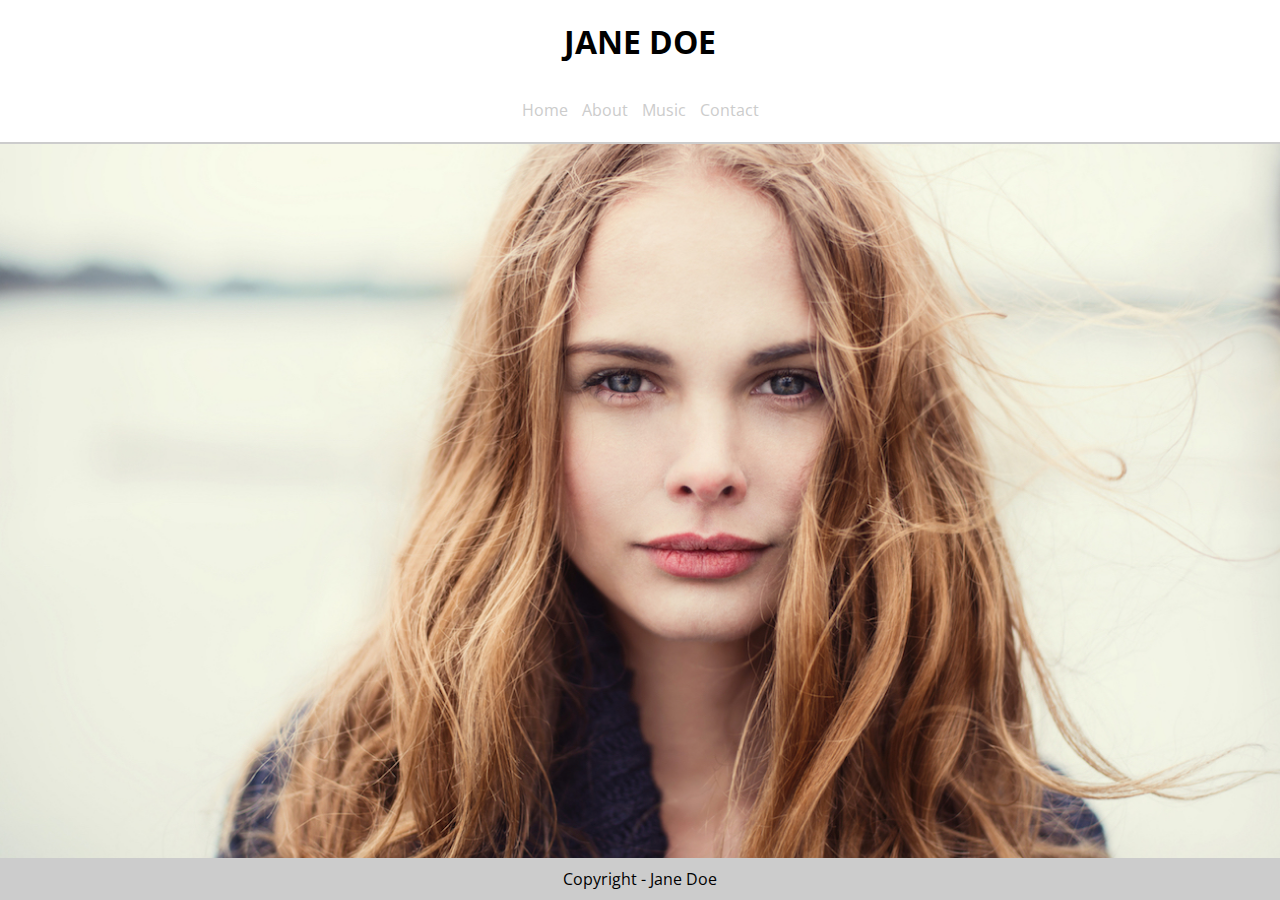
<file: index.html>
<!DOCTYPE html>
<html lang="pt_br">
<head>
    <meta charset="UTF-8">
    <meta http-equiv="X-UA-Compatible" content="IE=edge">
    <meta name="viewport" content="width=device-width, initial-scale=1.0">
    <link rel="stylesheet" href="css/style.css">
    <title>Jane Doe - Home</title>
</head>
<body>
    <header>
        <h1>Jane Doe</h1>
        <nav>
            <ul>
                <li>
                    <a href="index.html">Home</a>
                </li>
                <li>
                    <a href="about.html">About</a>
                </li>
                <li>
                    <a href="music.html">Music</a>
                </li>
                <li>
                    <a href="contact.html">Contact</a>
                </li>
            </ul>
        </nav>
    </header>
    <section class="banner-principal">

    </section>

    <footer>
        <p>Copyright - Jane Doe</p>
    </footer>
    
</body>
</html>
</file>
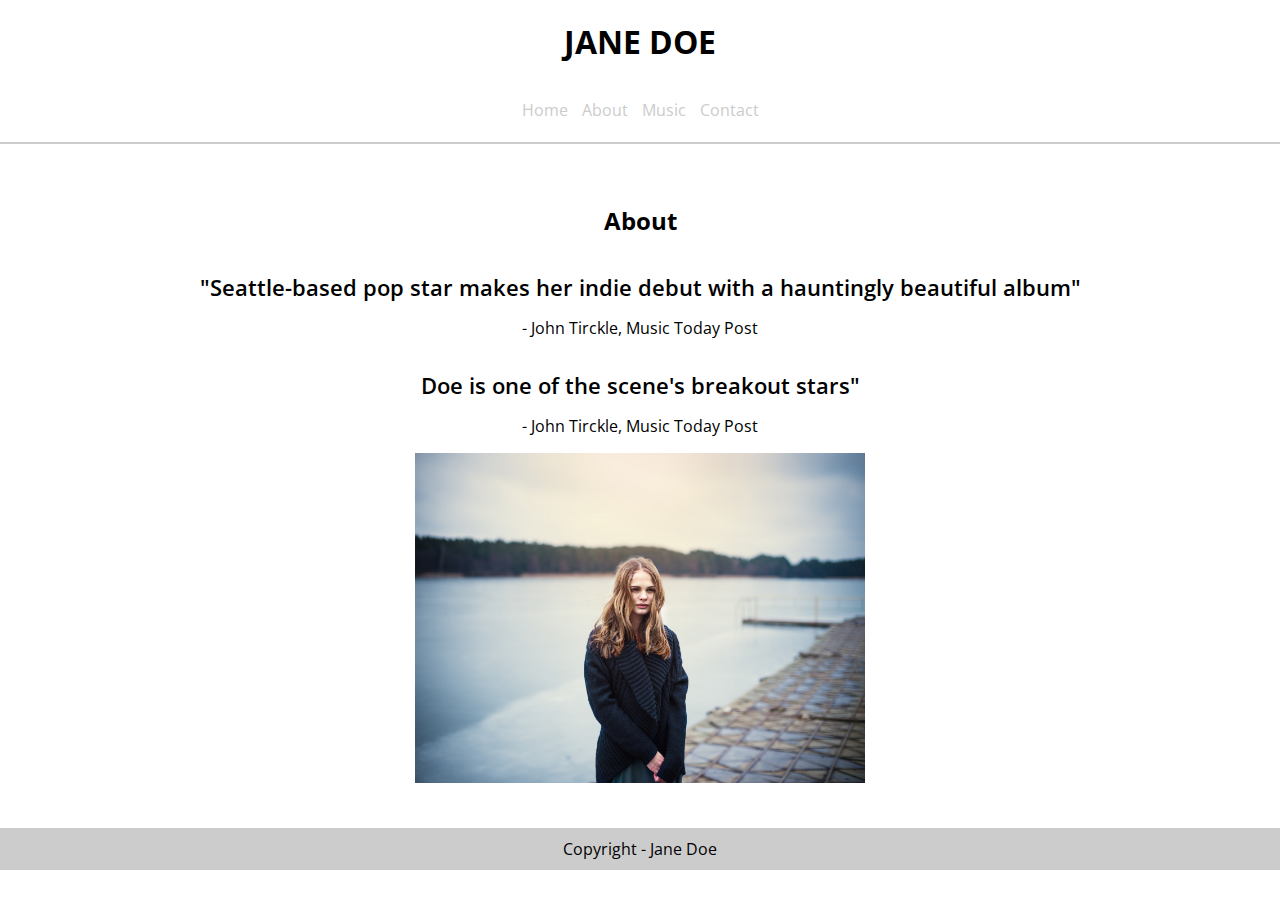
<file: about.html>
<!DOCTYPE html>
<html lang="pt_br">
<head>
    <meta charset="UTF-8">
    <meta http-equiv="X-UA-Compatible" content="IE=edge">
    <meta name="viewport" content="width=device-width, initial-scale=1.0">
    <link rel="stylesheet" href="css/style.css">
    <title>Jane Doe - About</title>
</head>
<body>
    <header>
        <h1>Jane Doe</h1>
        <nav>
            <ul>
                <li>
                    <a href="index.html">Home</a>
                </li>
                <li>
                    <a href="about.html">About</a>
                </li>
                <li>
                    <a href="music.html">Music</a>
                </li>
                <li>
                    <a href="contact.html">Contact</a>
                </li>
            </ul>
        </nav>
    </header>

    <section class="about">
        <h2>About</h2>
        <p><cite>"Seattle-based pop star makes her indie debut with a hauntingly beautiful album"</cite>- John Tirckle, Music Today Post</p>
        <p><cite>Doe is one of the scene's breakout stars"</cite> - John Tirckle, Music Today Post</p>

        <img src="img/jane2.jpg" alt="Foto conceitual da Jane">
        

    </section>

    <footer>
        <p>Copyright - Jane Doe</p>
    </footer>
    
</body>
</html>
</file>
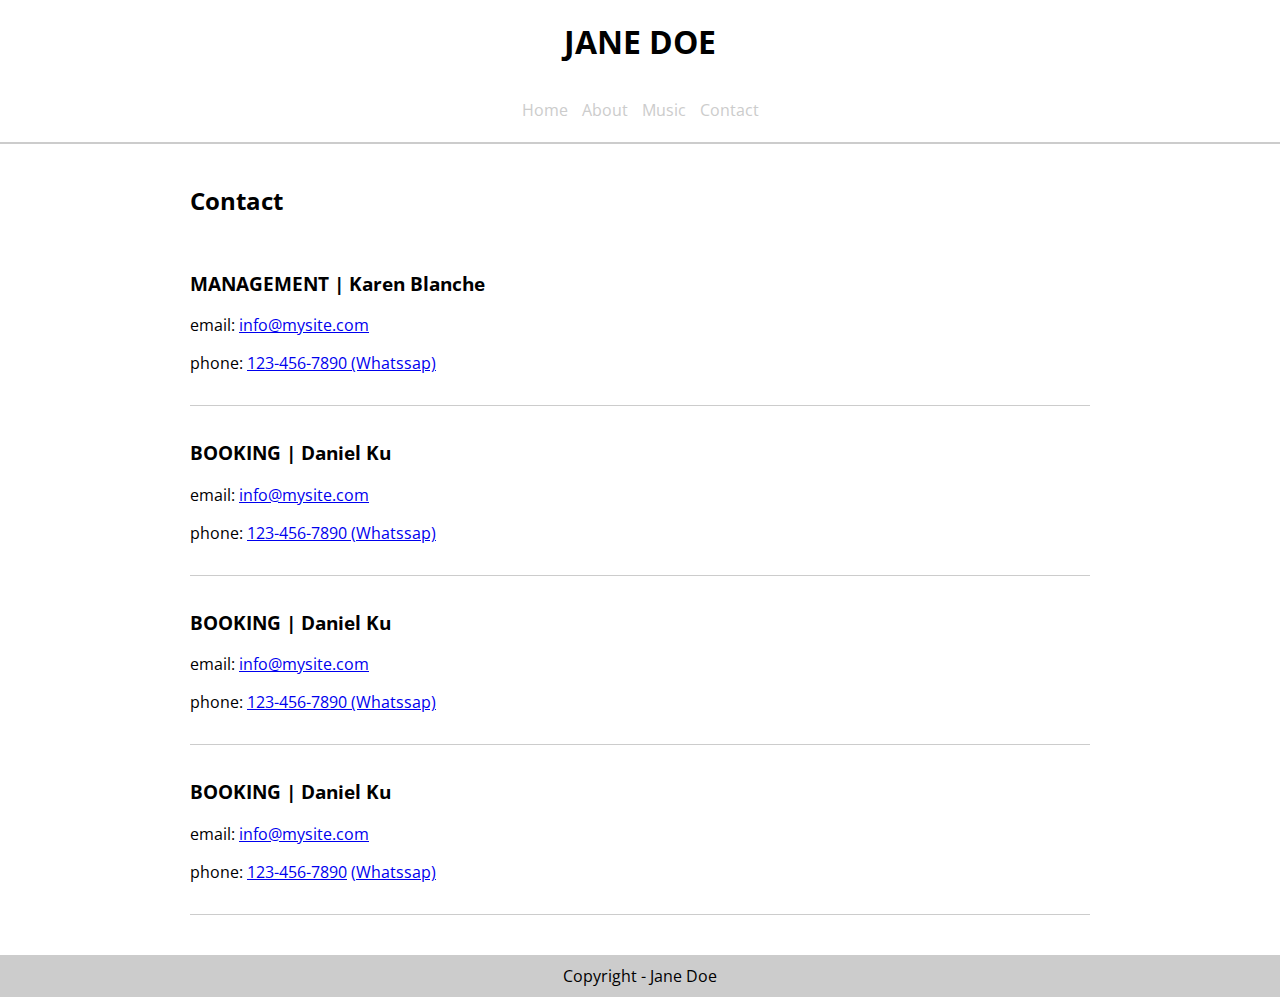
<file: contact.html>
<!DOCTYPE html>
<html lang="pt_br">
<head>
    <meta charset="UTF-8">
    <meta http-equiv="X-UA-Compatible" content="IE=edge">
    <meta name="viewport" content="width=device-width, initial-scale=1.0">
    <link rel="stylesheet" href="css/style.css">
    <title>Jane Doe - Contact</title>
</head>
<body>
    <header>
        <h1>Jane Doe</h1>
        <nav>
            <ul>
                <li>
                    <a href="index.html">Home</a>
                </li>
                <li>
                    <a href="about.html">About</a>
                </li>
                <li>
                    <a href="music.html">Music</a>
                </li>
                <li>
                    <a href="contact.html">Contact</a>
                </li>
            </ul>
        </nav>
    </header>
    <section class="contact">
        <h2>Contact</h2>

        <article>
            <h3> MANAGEMENT | Karen Blanche</h3>
            <p>email: <a href="mailto:info@mysite.com">info@mysite.com</a></p>
            <p>phone: <a href="tel:+551234567890">123-456-7890</a><a target="_blank" href="https://api.whatsapp.com/send?phone=55551234567890"> (Whatssap)</a>
            </p>
        </article>

        <article>
            <h3> BOOKING | Daniel Ku</h3>
            <p>email: <a href="mailto:info@mysite.com">info@mysite.com</a></p>
            <p>phone: <a href="tel:+551234567890">123-456-7890</a><a target="_blank" href="https://api.whatsapp.com/send?phone=55551234567890"> (Whatssap)</a>
            </p>
        </article>

        <article>
            <h3> BOOKING | Daniel Ku</h3>
            <p>email: <a href="mailto:info@mysite.com">info@mysite.com</a></p>
            <p>phone: <a href="tel:+551234567890">123-456-7890</a><a target="_blank" href="https://api.whatsapp.com/send?phone=55551234567890"> (Whatssap)</a>
            </p>
        </article>
        <article>
            <h3> BOOKING | Daniel Ku</h3>
            <p>email: <a href="mailto:info@mysite.com">info@mysite.com</a></p>
            <p>phone: <a href="tel:+551234567890">123-456-7890</a> <a target="_blank" href="https://api.whatsapp.com/send?phone=55551234567890"> (Whatssap)</a></p>
        </article>
    </section>

    <footer>
        <p>Copyright - Jane Doe</p>
    </footer>
    
</body>
</html>
</file>
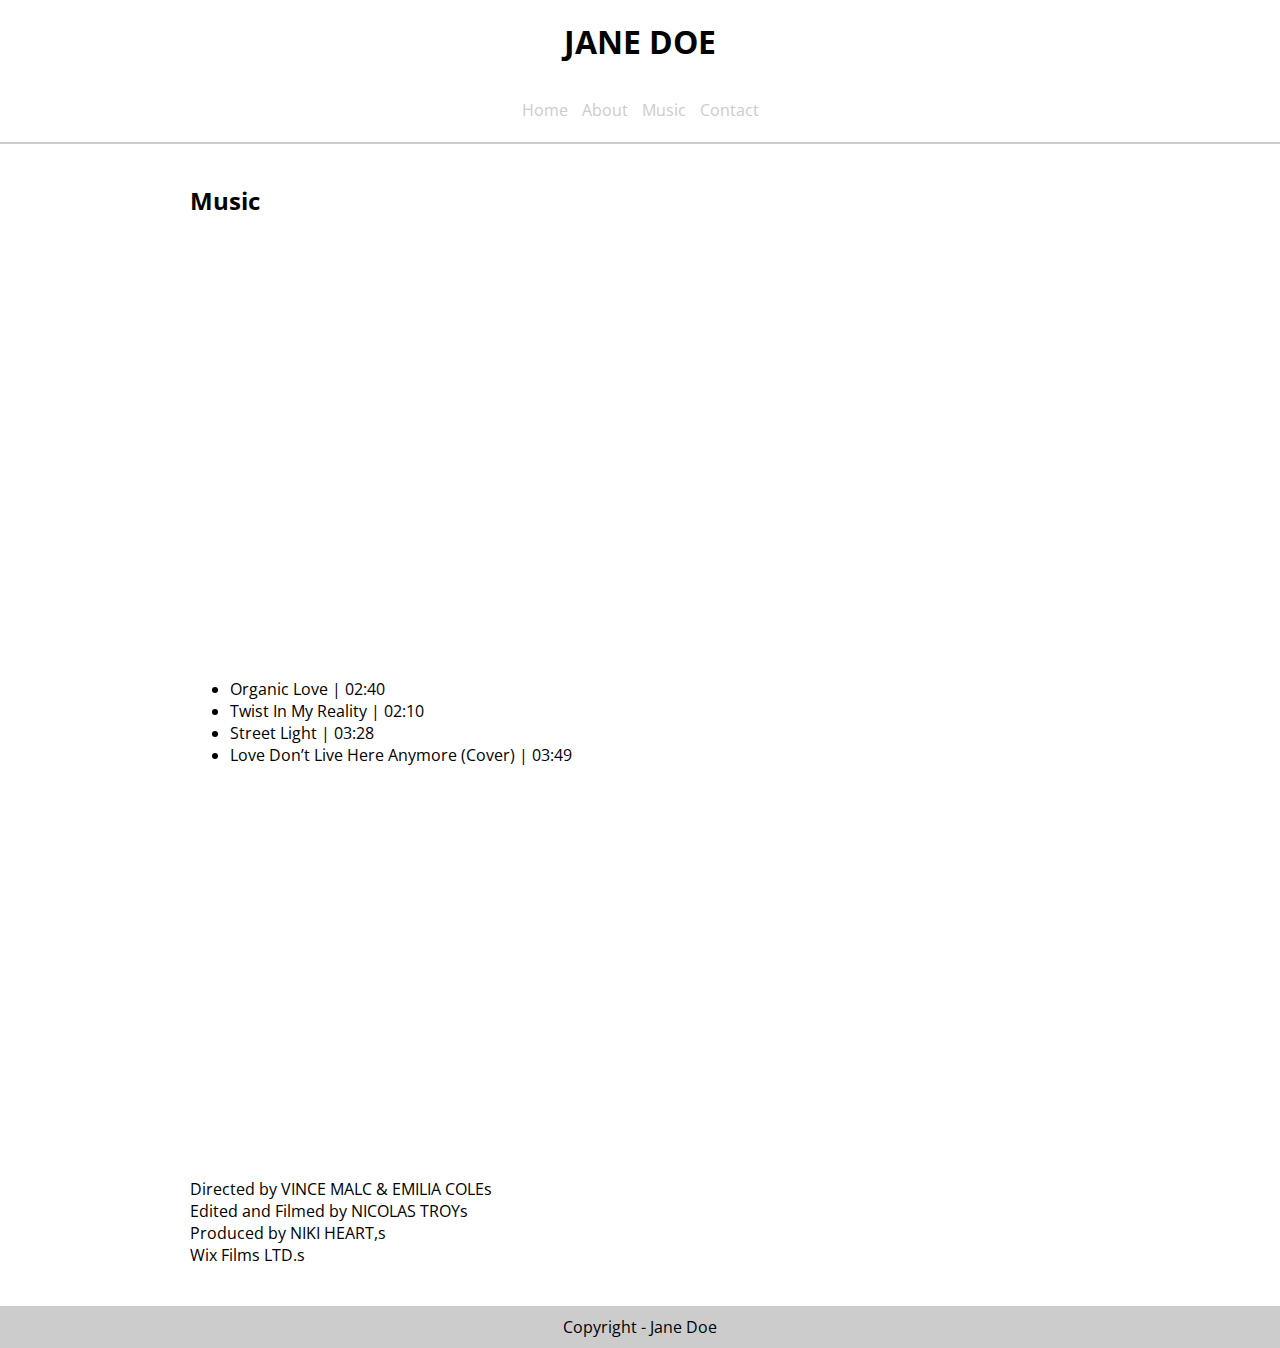
<file: music.html>
<!DOCTYPE html>
<html lang="pt_br">
<head>
    <meta charset="UTF-8">
    <meta http-equiv="X-UA-Compatible" content="IE=edge">
    <meta name="viewport" content="width=device-width, initial-scale=1.0">
    <link rel="stylesheet" href="css/style.css">
    <title>Jane Doe - Music</title>
</head>
<body>
    <header>
        <h1>Jane Doe</h1>
        <nav>
            <ul>
                <li>
                    <a href="index.html">Home</a>
                </li>
                <li>
                    <a href="about.html">About</a>
                </li>
                <li>
                    <a href="music.html">Music</a>
                </li>
                <li>
                    <a href="contact.html">Contact</a>
                </li>
            </ul>
        </nav>
    </header>
    <section class="music">
        <h2>Music</h2>

        <iframe src="https://player.vimeo.com/video/135166028?h=fdb0646ae5" width="640" height="360" frameborder="0" allow="autoplay; fullscreen; picture-in-picture" allowfullscreen></iframe>

        <ul>
            <li>Organic Love | 02:40</li>
            <li>Twist In My Reality | 02:10</li>
            <li>Street Light | 03:28</li>
            <li>Love Don’t Live Here Anymore (Cover) | 03:49</li>
        </ul>

        <iframe width="560" height="315" src="https://www.youtube.com/embed/4Hg1Kudd_x4" title="YouTube video player" frameborder="0" allow="accelerometer; autoplay; clipboard-write; encrypted-media; gyroscope; picture-in-picture" allowfullscreen></iframe>

        <p>Directed by VINCE MALC & EMILIA COLEs
            <br>
            Edited and Filmed by NICOLAS TROYs
            <br>
            Produced by NIKI HEART,s
            <br>
            Wix Films LTD.s
        </p>
    </section>


    <footer>
        <p>Copyright - Jane Doe</p>
    </footer>
    
</body>
</html>
</file>
<file: css/style.css>
@import url('https://fonts.googleapis.com/css2?family=Open+Sans:wght@300;400;600&display=swap');

body {
    font-family: 'Open Sans', sans-serif;
    margin: 0;
    padding: 0;
}

header {
    text-align: center;
    border-bottom: 2px solid #ccc;
}

header h1 {
    text-transform: uppercase;
    margin: 0;
    padding: 20px 0 15px;
}

header ul {
    list-style: none;
    padding: 0;
}

header ul li {
    display: inline-block;
    padding: 5px;
}

header ul li a {
    text-decoration: none;
    color: #ccc;
}

section.banner-principal{
    width: 100%;
    height: calc(100vh - 186px);
    background-image: url('../img/jane.jpg');
    background-size: cover;
    background-position: center;
}

footer {
    text-align: center;
    background-color: #ccc;
}

footer p {
    margin: 0;
    padding: 10px;
}

/* about.html  */

section.about {
    text-align: center;
    padding: 40px 0;
}

section.about img {
    width: 450px;
    max-width: 100%;
}

section.about cite {
    display: block;
    font-style: normal;
    font-weight: 600;
    font-size: 22px;
    padding: 15px;
}

/* music.html */

section.music {
    width: 900px;
    max-width: 100%;
    margin: 40px auto;
}

section.music iframe {
    width: 600px;
    margin: 30px 0;
}

/* contact.html */

section.contact {
    width: 900px;
    max-width: 100%;
    margin: 40px auto;
}

section.contact article {
    padding: 15px 0;
    border-bottom: 1px solid #ccc ;
}
</file>
